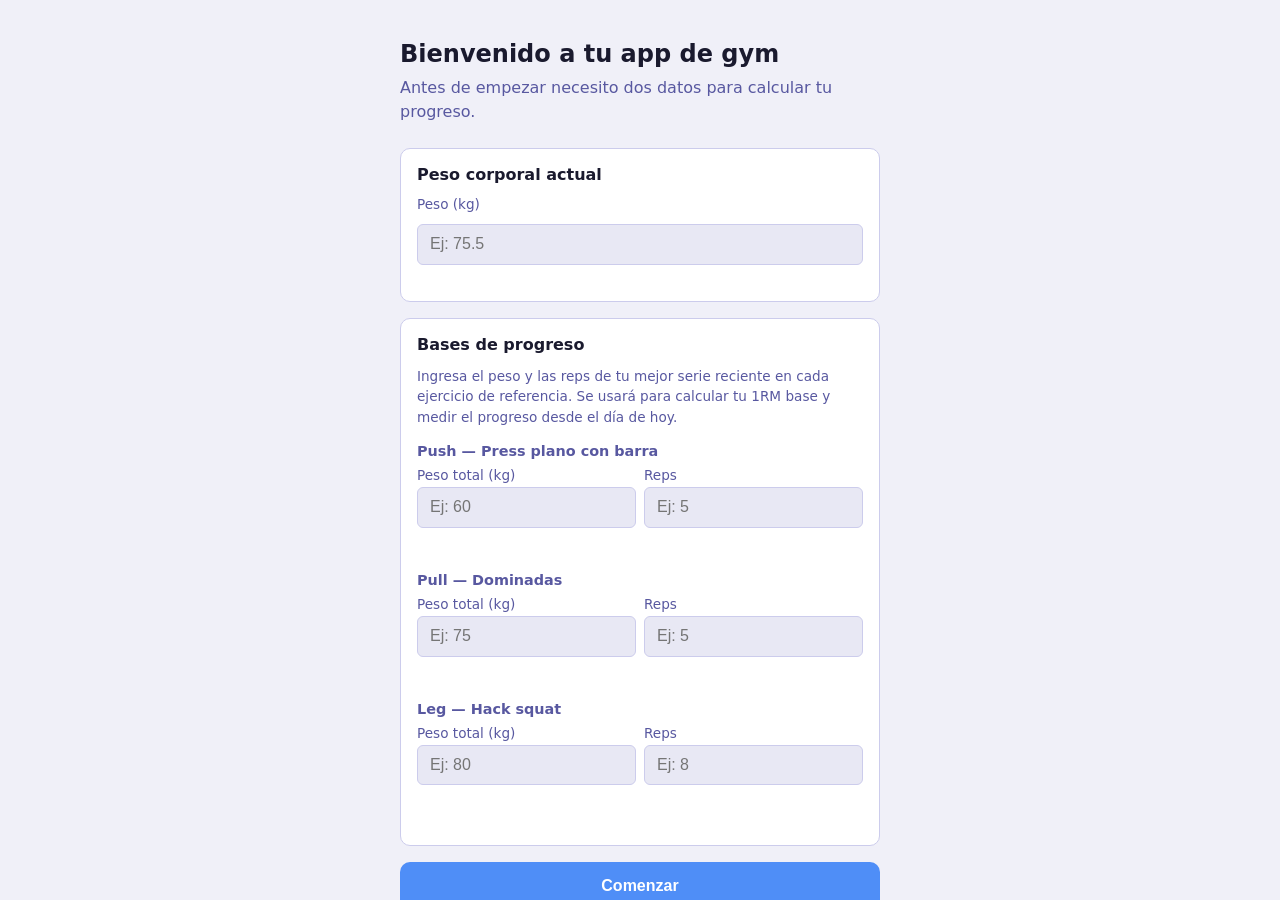
<file: index.html>
<!DOCTYPE html>
<html lang="es">
<head>
  <meta charset="UTF-8">
  <meta name="viewport" content="width=device-width, initial-scale=1.0, viewport-fit=cover">
  <meta name="theme-color" content="#121212" media="(prefers-color-scheme: dark)">
  <meta name="theme-color" content="#f5f5f5" media="(prefers-color-scheme: light)">
  <meta name="description" content="App personal de registro de entrenamiento">
  <title>Gym</title>
  <link rel="manifest" href="manifest.webmanifest">
  <link rel="stylesheet" href="css/main.css">
</head>
<body>

  <!-- asistente primera vez -->
  <div id="setup-root"></div>

  <!-- shell de la app -->
  <div id="app-shell">

    <!-- recordatorio de respaldo (oculto por defecto) -->
    <div id="respaldo-banner" hidden role="alert">
      <span id="respaldo-msg"></span>
      <div class="respaldo-acciones">
        <button id="respaldo-exportar" class="respaldo-btn-exportar">Exportar ahora</button>
        <button id="respaldo-cerrar" class="respaldo-btn-cerrar" aria-label="Cerrar">×</button>
      </div>
    </div>

    <!-- vistas -->
    <main>
      <section id="vista-rutina"    class="vista" hidden>
        <p class="vista-placeholder">Rutina — próxima fase</p>
      </section>
      <section id="vista-registrar" class="vista" hidden>
        <p class="vista-placeholder">Registrar — próxima fase</p>
      </section>
      <section id="vista-ejercicios" class="vista" hidden>
        <p class="vista-placeholder">Ejercicios — próxima fase</p>
      </section>
      <section id="vista-progreso"  class="vista" hidden>
        <p class="vista-placeholder">Progreso — próxima fase</p>
      </section>
      <section id="vista-config"    class="vista" hidden>
        <p class="vista-placeholder">Configuración — próxima fase</p>
      </section>
    </main>

    <!-- navegación inferior -->
    <nav class="nav-inferior" aria-label="Navegación principal">
      <button class="nav-btn" data-vista="rutina">
        <svg viewBox="0 0 24 24" fill="none" stroke="currentColor" stroke-width="1.8" stroke-linecap="round" stroke-linejoin="round" aria-hidden="true">
          <rect x="3" y="4" width="18" height="18" rx="2"/><line x1="8" y1="2" x2="8" y2="6"/><line x1="16" y1="2" x2="16" y2="6"/><line x1="3" y1="10" x2="21" y2="10"/><path d="M9 16l2 2 4-4"/>
        </svg>
        Rutina
      </button>
      <button class="nav-btn" data-vista="registrar">
        <svg viewBox="0 0 24 24" fill="none" stroke="currentColor" stroke-width="1.8" stroke-linecap="round" stroke-linejoin="round" aria-hidden="true">
          <path d="M11 4H4a2 2 0 00-2 2v14a2 2 0 002 2h14a2 2 0 002-2v-7"/><path d="M18.5 2.5a2.121 2.121 0 013 3L12 15l-4 1 1-4 9.5-9.5z"/>
        </svg>
        Registrar
      </button>
      <button class="nav-btn" data-vista="ejercicios">
        <svg viewBox="0 0 24 24" fill="none" stroke="currentColor" stroke-width="1.8" stroke-linecap="round" stroke-linejoin="round" aria-hidden="true">
          <path d="M6.5 5v14M17.5 5v14M3.5 8.5h3M17.5 8.5h3M3.5 15.5h3M17.5 15.5h3"/><line x1="6.5" y1="12" x2="17.5" y2="12"/>
        </svg>
        Ejercicios
      </button>
      <button class="nav-btn" data-vista="progreso">
        <svg viewBox="0 0 24 24" fill="none" stroke="currentColor" stroke-width="1.8" stroke-linecap="round" stroke-linejoin="round" aria-hidden="true">
          <polyline points="22 7 13.5 15.5 8.5 10.5 2 17"/><polyline points="16 7 22 7 22 13"/>
        </svg>
        Progreso
      </button>
      <button class="nav-btn" data-vista="config">
        <svg viewBox="0 0 24 24" fill="none" stroke="currentColor" stroke-width="1.8" stroke-linecap="round" stroke-linejoin="round" aria-hidden="true">
          <line x1="4" y1="6" x2="20" y2="6"/><line x1="4" y1="12" x2="20" y2="12"/><line x1="4" y1="18" x2="20" y2="18"/><line x1="9" y1="3" x2="9" y2="9"/><line x1="15" y1="9" x2="15" y2="15"/><line x1="12" y1="15" x2="12" y2="21"/>
        </svg>
        Config
      </button>
    </nav>

  </div>

  <script type="module" src="src/app.js"></script>
</body>
</html>
</file>
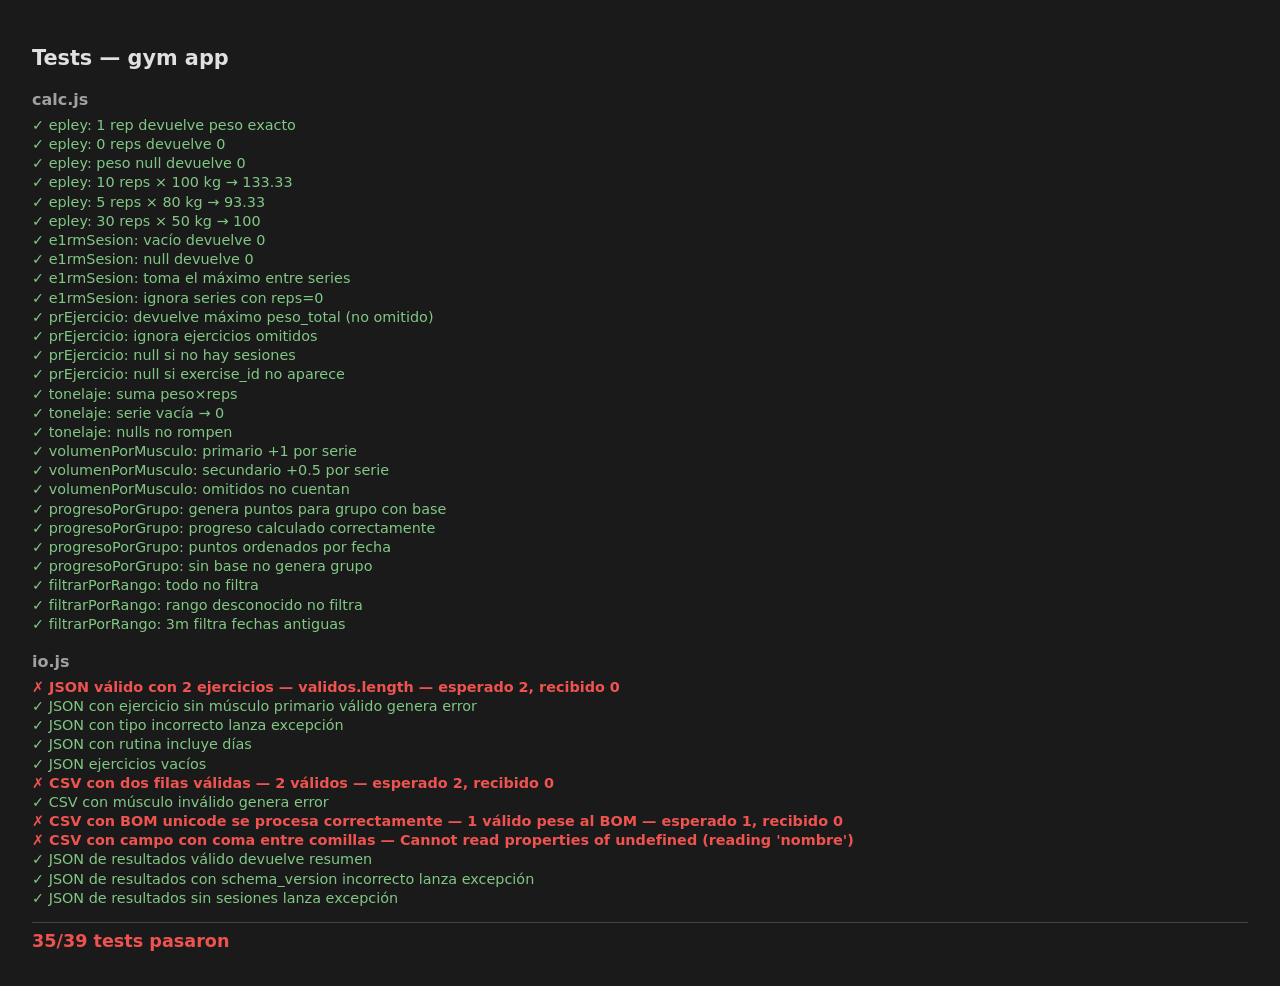
<file: tests/index.html>
<!DOCTYPE html>
<html lang="es">
<head>
  <meta charset="UTF-8">
  <meta name="viewport" content="width=device-width, initial-scale=1">
  <title>Tests — gym app</title>
  <style>
    body { font-family: system-ui, sans-serif; padding: 1.5rem; background: #1a1a1a; color: #e0e0e0; }
    h1   { font-size: 1.3rem; margin-bottom: 1rem; }
    h2   { font-size: 1rem; margin: 1.25rem 0 .5rem; color: #a0a0a0; }
    p    { margin: .2rem 0; font-size: .9rem; }
    .pass    { color: #81c784; }
    .fail    { color: #ef5350; font-weight: 600; }
    .resumen { margin-top: 1rem; font-size: 1.1rem; font-weight: 700; border-top: 1px solid #444; padding-top: .5rem; }
  </style>
</head>
<body>
  <h1>Tests — gym app</h1>
  <div id="test-results"></div>
  <script type="module">
    import { resultados as rCalc, pasados as pCalc, fallidos as fCalc, total as tCalc } from './calc.test.js';
    import { resultados as rIo,   pasados as pIo,   fallidos as fIo,   total as tIo   } from './io.test.js';

    const div = document.getElementById('test-results');

    function renderSuite(nombre, resultados) {
      const h = document.createElement('h2');
      h.textContent = nombre;
      div.appendChild(h);
      for (const r of resultados) {
        const p = document.createElement('p');
        p.className = r.ok ? 'pass' : 'fail';
        p.textContent = (r.ok ? '✓ ' : '✗ ') + r.nombre + (r.error ? ` — ${r.error}` : '');
        div.appendChild(p);
      }
    }

    renderSuite('calc.js', rCalc);
    renderSuite('io.js',   rIo);

    const totalP = pCalc + pIo;
    const totalF = fCalc + fIo;
    const res = document.createElement('p');
    res.className = 'resumen ' + (totalF === 0 ? 'pass' : 'fail');
    res.textContent = `${totalP}/${totalP + totalF} tests pasaron`;
    div.appendChild(res);
  </script>
</body>
</html>
</file>
<file: css/main.css>
/* reset mínimo */
*, *::before, *::after { box-sizing: border-box; margin: 0; padding: 0; }

:root {
  --bg:        #0c0c14;
  --bg2:       #121220;
  --bg3:       #1a1a2c;
  --borde:     #2a2a44;
  --texto:     #dde0f0;
  --texto2:    #6868a0;
  --primario:  #4f8ef7;
  --primario2: #3a76e8;
  --peligro:   #e05555;
  --radio:     10px;
  --espacio:   1rem;
  --sombra:    0 2px 16px rgba(0,0,0,.45);
}

@media (prefers-color-scheme: light) {
  :root {
    --bg:       #f0f0f8;
    --bg2:      #ffffff;
    --bg3:      #e8e8f4;
    --borde:    #ccccec;
    --texto:    #1a1a2e;
    --texto2:   #5858a0;
    --sombra:   0 2px 16px rgba(20,20,80,.07);
  }
}

html { font-size: 16px; }

body {
  font-family: system-ui, -apple-system, sans-serif;
  background: var(--bg);
  color: var(--texto);
  min-height: 100dvh;
  display: flex;
  flex-direction: column;
}

/* ── app shell ── */
#app-shell {
  display: flex;
  flex-direction: column;
  flex: 1;
  min-height: 0;
}

/* ── recordatorio de respaldo ── */
#respaldo-banner {
  background: #3a2800;
  border-bottom: 1px solid #c87f00;
  color: #ffc34d;
  padding: .55rem 1rem;
  display: flex;
  align-items: center;
  justify-content: space-between;
  gap: .75rem;
  font-size: .85rem;
  flex-wrap: wrap;
  flex-shrink: 0;
}

#respaldo-banner[hidden] { display: none; }

.respaldo-acciones {
  display: flex;
  align-items: center;
  gap: .5rem;
  flex-shrink: 0;
}

.respaldo-btn-exportar {
  background: #c87f00;
  color: #fff;
  border: none;
  border-radius: 6px;
  padding: .35rem .75rem;
  font-size: .82rem;
  font-weight: 600;
  cursor: pointer;
  white-space: nowrap;
  min-height: 32px;
}

.respaldo-btn-cerrar {
  background: none;
  border: none;
  color: #c87f00;
  font-size: 1.2rem;
  cursor: pointer;
  padding: 0 .2rem;
  line-height: 1;
  min-width: 28px;
  min-height: 28px;
}

.vista {
  flex: 1;
  overflow-y: auto;
  padding: var(--espacio);
  padding-bottom: 5rem; /* espacio para nav */
}

/* ── navegación inferior ── */
.nav-inferior {
  position: fixed;
  bottom: 0;
  left: 0; right: 0;
  background: var(--bg2);
  border-top: 1px solid var(--borde);
  display: flex;
  z-index: 100;
  padding-bottom: env(safe-area-inset-bottom);
  box-shadow: 0 -4px 24px rgba(0,0,0,.25);
}

.nav-btn {
  flex: 1;
  display: flex;
  flex-direction: column;
  align-items: center;
  justify-content: center;
  gap: 4px;
  padding: .55rem .25rem .45rem;
  background: none;
  border: none;
  color: var(--texto2);
  font-size: .62rem;
  font-weight: 500;
  letter-spacing: .04em;
  cursor: pointer;
  min-height: 56px;
  position: relative;
  -webkit-tap-highlight-color: transparent;
  transition: color .18s;
}

.nav-btn svg {
  width: 22px;
  height: 22px;
  flex-shrink: 0;
  transition: transform .18s;
}

.nav-btn.activo {
  color: var(--primario);
}

.nav-btn.activo::before {
  content: '';
  position: absolute;
  top: 0;
  left: 20%;
  right: 20%;
  height: 2px;
  background: var(--primario);
  border-radius: 0 0 2px 2px;
}

/* ── botones ── */
.btn-primario {
  background: var(--primario);
  color: #fff;
  border: none;
  border-radius: var(--radio);
  padding: .75rem 1.5rem;
  font-size: 1rem;
  font-weight: 600;
  cursor: pointer;
  min-height: 48px;
}

.btn-primario:active { background: var(--primario2); }

.btn-bloque { width: 100%; }

.btn-secundario {
  background: var(--bg3);
  color: var(--texto);
  border: 1px solid var(--borde);
  border-radius: var(--radio);
  padding: .75rem 1.5rem;
  font-size: 1rem;
  cursor: pointer;
  min-height: 48px;
}

/* ── setup overlay ── */
.setup-overlay {
  position: fixed;
  inset: 0;
  background: var(--bg);
  overflow-y: auto;
  padding: var(--espacio);
  z-index: 200;
}

.setup-card {
  max-width: 480px;
  margin: 0 auto;
  padding-bottom: 2rem;
}

.setup-titulo {
  font-size: 1.5rem;
  margin-bottom: .5rem;
  margin-top: 1.5rem;
}

.setup-desc {
  color: var(--texto2);
  margin-bottom: 1.5rem;
  line-height: 1.5;
}

.setup-seccion {
  background: var(--bg2);
  border: 1px solid var(--borde);
  border-radius: var(--radio);
  padding: 1rem;
  margin-bottom: 1rem;
}

.setup-seccion h2 {
  font-size: 1rem;
  margin-bottom: .75rem;
}

.setup-seccion h3 {
  font-size: .9rem;
  color: var(--texto2);
  margin-bottom: .5rem;
}

.setup-hint {
  font-size: .85rem;
  color: var(--texto2);
  line-height: 1.5;
  margin-bottom: 1rem;
}

/* ── inputs ── */
input[type="number"], input[type="text"], input[type="date"],
select, textarea {
  width: 100%;
  background: var(--bg3);
  color: var(--texto);
  border: 1px solid var(--borde);
  border-radius: 6px;
  padding: .65rem .75rem;
  font-size: 1rem;
  margin-top: .25rem;
}

input:focus, select:focus, textarea:focus {
  outline: 2px solid var(--primario);
  outline-offset: 1px;
}

label {
  display: block;
  font-size: .85rem;
  color: var(--texto2);
  margin-bottom: .5rem;
}

.base-grupo { margin-bottom: 1rem; }

.base-fila {
  display: grid;
  grid-template-columns: 1fr 1fr;
  gap: .5rem;
}

.campo-error {
  display: block;
  color: var(--peligro);
  font-size: .8rem;
  margin-top: .25rem;
  min-height: 1rem;
}

/* ── error fatal ── */
.error-fatal {
  padding: 2rem;
  text-align: center;
  color: var(--peligro);
}

/* ── placeholders de vistas (fase 1) ── */
.vista-placeholder {
  display: flex;
  align-items: center;
  justify-content: center;
  height: 60vh;
  color: var(--texto2);
  font-size: 1.1rem;
}

/* ── títulos y cabeceras de vista ── */
.vista-titulo {
  font-size: 1.4rem;
  font-weight: 700;
  letter-spacing: -.02em;
  margin-bottom: .25rem;
}

.vista-header {
  display: flex;
  align-items: center;
  justify-content: space-between;
  margin-bottom: .75rem;
}

.meta-info {
  font-size: .8rem;
  color: var(--texto2);
  margin-bottom: 1rem;
}

.error-vista {
  color: var(--peligro);
  padding: 1rem;
}

/* ── rutina ── */
.dias-lista { display: flex; flex-direction: column; gap: .75rem; }

.dia-card {
  background: var(--bg2);
  border: 1px solid var(--borde);
  border-radius: var(--radio);
  padding: .875rem;
  box-shadow: var(--sombra);
}

.dia-header {
  display: flex;
  align-items: center;
  justify-content: space-between;
  margin-bottom: .25rem;
}

.dia-titulo {
  display: flex;
  align-items: center;
  gap: .5rem;
  flex-wrap: wrap;
}

.dia-nombre { font-weight: 600; font-size: 1rem; }

.lugar-chip {
  font-size: .75rem;
  background: var(--bg3);
  border: 1px solid var(--borde);
  border-radius: 20px;
  padding: 1px 8px;
  color: var(--texto2);
}

.dia-subtitulo {
  font-size: .85rem;
  color: var(--texto2);
  margin-bottom: .5rem;
}

.rutina-lista {
  list-style: decimal inside;
  display: flex;
  flex-direction: column;
  gap: .4rem;
  margin-top: .5rem;
}

.rutina-item {
  display: flex;
  flex-direction: column;
  gap: 2px;
}

.rutina-nombre { font-size: .95rem; }

.rutina-detalle {
  font-size: .78rem;
  color: var(--texto2);
}

.rutina-vacio {
  list-style: none;
  font-size: .85rem;
  color: var(--texto2);
  font-style: italic;
}

/* ── botón ícono ── */
.btn-icono {
  background: none;
  border: none;
  cursor: pointer;
  font-size: 1.1rem;
  padding: .25rem;
  border-radius: 6px;
  color: var(--texto2);
  min-width: 36px;
  min-height: 36px;
  display: inline-flex;
  align-items: center;
  justify-content: center;
  -webkit-tap-highlight-color: transparent;
}
.btn-icono:hover  { background: var(--bg3); }
.btn-icono:disabled { opacity: .35; cursor: not-allowed; }
.btn-icono.btn-danger { color: var(--peligro); }

/* ── modales ── */
.modal-overlay {
  position: fixed;
  inset: 0;
  background: rgba(0,0,0,.6);
  display: flex;
  align-items: flex-end;
  justify-content: center;
  z-index: 300;
  padding-bottom: env(safe-area-inset-bottom);
}

@media (min-height: 600px) {
  .modal-overlay { align-items: center; }
}

.modal {
  background: var(--bg2);
  border: 1px solid var(--borde);
  border-radius: var(--radio) var(--radio) 0 0;
  width: 100%;
  max-width: 540px;
  max-height: 92dvh;
  display: flex;
  flex-direction: column;
  overflow: hidden;
}

@media (min-height: 600px) {
  .modal { border-radius: var(--radio); max-height: 88dvh; }
}

.modal-sm { max-height: 70dvh; }

.modal-header {
  display: flex;
  align-items: center;
  justify-content: space-between;
  padding: .875rem 1rem;
  border-bottom: 1px solid var(--borde);
  flex-shrink: 0;
}

.modal-header h2 { font-size: 1.1rem; }

.modal-body {
  overflow-y: auto;
  padding: 1rem;
  flex: 1;
  display: flex;
  flex-direction: column;
  gap: .75rem;
}

.modal-footer {
  display: flex;
  gap: .5rem;
  padding: .875rem 1rem;
  border-top: 1px solid var(--borde);
  flex-shrink: 0;
}
.modal-footer .btn-secundario { flex: 1; }
.modal-footer .btn-primario   { flex: 2; }

/* ── editor de día ── */
.edit-fila {
  background: var(--bg3);
  border: 1px solid var(--borde);
  border-radius: 8px;
  padding: .6rem .75rem;
  display: flex;
  flex-direction: column;
  gap: .4rem;
  margin-bottom: .5rem;
}

.edit-ex-nombre {
  font-weight: 600;
  font-size: .9rem;
}

.edit-ex-campos {
  display: grid;
  grid-template-columns: 1fr 1fr 1fr;
  gap: .4rem;
}

.campo-inline {
  display: flex;
  flex-direction: column;
  font-size: .75rem;
  color: var(--texto2);
  gap: 2px;
}

.campo-inline input {
  margin-top: 0;
  padding: .45rem .5rem;
  font-size: .9rem;
}

.edit-ex-orden {
  display: flex;
  justify-content: flex-end;
  gap: .25rem;
}

/* ── picker ── */
.picker-overlay { align-items: flex-start; padding-top: 3rem; }

.picker-lista {
  list-style: none;
  display: flex;
  flex-direction: column;
  margin-top: .5rem;
}

.picker-item {
  display: flex;
  align-items: center;
  justify-content: space-between;
  padding: .75rem .5rem;
  border-bottom: 1px solid var(--borde);
  cursor: pointer;
  gap: .5rem;
}

.picker-item:last-child { border-bottom: none; }
.picker-item:active { background: var(--bg3); }

.picker-ya {
  opacity: .4;
  cursor: not-allowed;
}

.picker-nombre { font-size: .95rem; }

/* ── ejercicios ── */
.ejercicios-lista {
  list-style: none;
  display: flex;
  flex-direction: column;
  gap: .6rem;
}

.ejercicio-card {
  background: var(--bg2);
  border: 1px solid var(--borde);
  border-radius: var(--radio);
  padding: .875rem;
  display: flex;
  flex-direction: column;
  gap: .35rem;
  box-shadow: var(--sombra);
}

.ejercicio-header {
  display: flex;
  align-items: flex-start;
  justify-content: space-between;
  gap: .5rem;
}

.ejercicio-titulo {
  display: flex;
  flex-wrap: wrap;
  align-items: center;
  gap: .35rem;
  flex: 1;
}

.ejercicio-nombre { font-weight: 600; font-size: .95rem; }

.ejercicio-acciones {
  display: flex;
  gap: .15rem;
  flex-shrink: 0;
}

.ejercicio-musculos {
  font-size: .82rem;
  color: var(--texto);
}

.musculos-sec { color: var(--texto2); }

.ejercicio-stats {
  display: flex;
  gap: 1rem;
  font-size: .8rem;
  color: var(--texto2);
  flex-wrap: wrap;
}

.stat-label {
  font-weight: 600;
  color: var(--texto);
}

/* ── chips / badges ── */
.chip {
  font-size: .7rem;
  border-radius: 20px;
  padding: 1px 7px;
  border: 1px solid transparent;
  white-space: nowrap;
}

.chip-ref      { background: rgba(200,140,0,.15); border-color: rgba(200,140,0,.5); color: #c8a84b; }
.chip-tipo     { background: var(--bg3); border-color: var(--borde); color: var(--texto2); }
.chip-flag     { background: var(--bg3); border-color: var(--borde); color: var(--texto2); }
.chip-grupo    { background: var(--bg3); border-color: var(--borde); }
.grupo-push    { background: rgba(220,80,80,.12);  border-color: rgba(220,80,80,.35);  color: #e07878; }
.grupo-pull    { background: rgba(79,142,247,.12); border-color: rgba(79,142,247,.4);  color: #6ea8f7; }
.grupo-leg     { background: rgba(70,180,120,.12); border-color: rgba(70,180,120,.35); color: #5ab88a; }
.grupo-abdomen { background: rgba(200,150,50,.12); border-color: rgba(200,150,50,.35); color: #c8a055; }

/* ── formulario ejercicio ── */
.campo-grupo {
  display: flex;
  flex-direction: column;
  gap: .25rem;
}

.campos-fila {
  display: grid;
  grid-template-columns: 1fr 1fr;
  gap: .75rem;
  align-items: start;
}

.checkboxes {
  display: flex;
  flex-wrap: wrap;
  gap: .35rem .75rem;
  margin-top: .25rem;
}

.check-label {
  display: inline-flex;
  align-items: center;
  gap: .35rem;
  font-size: .85rem;
  color: var(--texto);
  cursor: pointer;
}

.check-label input[type="checkbox"] {
  width: auto;
  margin: 0;
  accent-color: var(--primario);
}

/* ── Registrar ── */
.reg-controles {
  display: grid;
  grid-template-columns: 1fr 1fr;
  gap: .5rem;
  margin-bottom: .75rem;
}

.reg-vacio {
  color: var(--texto2);
  font-style: italic;
  padding: 1rem 0;
}

.reg-footer {
  display: flex;
  gap: .5rem;
  margin-top: .25rem;
  margin-bottom: 1rem;
}
.reg-footer .btn-secundario { flex: 1; }
.reg-footer .btn-primario   { flex: 2; }

/* ── tarjeta de ejercicio en registro ── */
.ej-card {
  background: var(--bg2);
  border: 1px solid var(--borde);
  border-radius: var(--radio);
  padding: .875rem;
  margin-bottom: .75rem;
  box-shadow: var(--sombra);
  transition: opacity .2s;
}

.ej-card.ej-omitido {
  opacity: .5;
}

.ej-header {
  display: flex;
  align-items: flex-start;
  justify-content: space-between;
  gap: .5rem;
  margin-bottom: .5rem;
  flex-wrap: wrap;
}

.ej-titulo {
  display: flex;
  flex-wrap: wrap;
  align-items: center;
  gap: .35rem;
}

.ej-acciones {
  display: flex;
  align-items: center;
  gap: .4rem;
  flex-shrink: 0;
}

.esfuerzo-label {
  font-size: .7rem;
  color: var(--texto2);
}

.sel-esfuerzo {
  width: auto;
  padding: .35rem .4rem;
  font-size: .85rem;
  margin-top: 0;
}

.btn-omitir {
  background: var(--bg3);
  color: var(--texto2);
  border: 1px solid var(--borde);
  border-radius: 6px;
  padding: .35rem .65rem;
  font-size: .8rem;
  cursor: pointer;
  white-space: nowrap;
  min-height: 36px;
}

.btn-omitir.activo {
  background: #3e2800;
  border-color: #ff9800;
  color: #ffb74d;
}

.pc-info {
  font-size: .82rem;
  color: var(--texto2);
  margin-bottom: .35rem;
}

/* ── series ── */
.series-lista {
  display: flex;
  flex-direction: column;
  gap: .4rem;
  margin-bottom: .5rem;
}

.serie-fila {
  display: grid;
  grid-template-columns: 22px 1fr 1fr 30px;
  align-items: end;
  gap: .25rem .35rem;
}

.serie-fila:has(.peso-total-disp) {
  grid-template-columns: 22px 1fr auto 1fr 30px;
}

.serie-fila .campo-inline input {
  padding: .3rem .35rem;
  font-size: .85rem;
  min-width: 0;
  width: 100%;
}

.serie-fila .btn-del-serie {
  min-width: 30px;
  min-height: 30px;
  padding: .15rem;
  font-size: .9rem;
}

.serie-n {
  font-size: .78rem;
  color: var(--texto2);
  padding-bottom: .35rem;
  line-height: 1.4;
}

.peso-total-disp {
  font-size: .72rem;
  color: var(--primario);
  white-space: nowrap;
  padding-bottom: .35rem;
}

.btn-add-serie {
  font-size: .85rem;
  padding: .4rem .75rem;
  min-height: 36px;
}

/* ── avisos ── */
.aviso {
  border-radius: 8px;
  padding: .6rem .85rem;
  font-size: .85rem;
  margin-bottom: .5rem;
}

.aviso-warn {
  background: #3a2800;
  border: 1px solid #c87f00;
  color: #ffc34d;
}

/* ── historial ── */
.hist-sec { margin-top: 1.5rem; }

.sec-titulo {
  font-size: .75rem;
  font-weight: 600;
  letter-spacing: .08em;
  text-transform: uppercase;
  margin-bottom: .75rem;
  color: var(--texto2);
  border-top: 1px solid var(--borde);
  padding-top: .75rem;
}

.hist-lista { list-style: none; }

.hist-item {
  display: flex;
  align-items: flex-start;
  justify-content: space-between;
  padding: .75rem 0;
  border-bottom: 1px solid var(--borde);
  gap: .5rem;
}

.hist-info {
  display: flex;
  flex-direction: column;
  gap: .15rem;
  flex: 1;
}

.hist-fecha {
  font-weight: 600;
  font-size: .95rem;
}

.hist-dia {
  font-size: .85rem;
  color: var(--texto2);
}

.hist-meta {
  font-size: .78rem;
  color: var(--texto2);
}

.hist-nota {
  font-size: .78rem;
  color: var(--texto2);
  font-style: italic;
}

.hist-acciones {
  display: flex;
  gap: .1rem;
  flex-shrink: 0;
}

.hist-vacio {
  color: var(--texto2);
  font-style: italic;
  padding: .5rem 0;
}

/* ── Progreso ── */
.rango-selector {
  display: flex;
  gap: .4rem;
  margin-bottom: 1rem;
  flex-wrap: wrap;
}

.btn-rango {
  background: var(--bg3);
  color: var(--texto2);
  border: 1px solid var(--borde);
  border-radius: 20px;
  padding: .35rem .9rem;
  font-size: .85rem;
  cursor: pointer;
  min-height: 36px;
  -webkit-tap-highlight-color: transparent;
}

.btn-rango.activo {
  background: var(--primario);
  border-color: var(--primario);
  color: #fff;
  font-weight: 600;
}

.chart-sec {
  margin-bottom: 1.5rem;
}

.chart-titulo {
  font-size: 1rem;
  font-weight: 600;
  color: var(--texto);
  display: flex;
  flex-direction: column;
  gap: .2rem;
  margin-bottom: .5rem;
  border-top: 1px solid var(--borde);
  padding-top: .75rem;
}

.chart-sub {
  font-size: .75rem;
  font-weight: 400;
  color: var(--texto2);
}

.chart-wrap {
  background: var(--bg2);
  border: 1px solid var(--borde);
  border-radius: var(--radio);
  overflow: hidden;
  box-shadow: var(--sombra);
}

.chart-svg {
  width: 100%;
  height: auto;
  display: block;
}

/* ── Configuración ── */
.config-seccion {
  display: flex;
  flex-direction: column;
  gap: .75rem;
}

details {
  background: var(--bg2);
  border: 1px solid var(--borde);
  border-radius: var(--radio);
  overflow: hidden;
}

details[open] summary { border-bottom: 1px solid var(--borde); }

summary.config-grupo-titulo {
  font-weight: 600;
  font-size: .95rem;
  padding: .875rem 1rem;
  cursor: pointer;
  list-style: none;
  display: flex;
  align-items: center;
  justify-content: space-between;
  -webkit-tap-highlight-color: transparent;
}

summary.config-grupo-titulo::after {
  content: '›';
  color: var(--texto2);
  font-size: 1.2rem;
  transition: transform .2s;
}

details[open] > summary.config-grupo-titulo::after {
  transform: rotate(90deg);
}

.config-grupo-body {
  padding: 1rem;
  display: flex;
  flex-direction: column;
  gap: .75rem;
}

.form-inline {
  display: flex;
  flex-direction: column;
  gap: .6rem;
}

.form-inline label {
  display: flex;
  align-items: center;
  gap: .5rem;
  flex-wrap: wrap;
  color: var(--texto);
}

.form-inline label input {
  width: 80px;
  margin-top: 0;
}

.msg-ok {
  font-size: .85rem;
  color: var(--primario);
  font-weight: 600;
}

.config-hint {
  font-size: .83rem;
  color: var(--texto2);
  line-height: 1.5;
}

.config-vacio {
  font-size: .85rem;
  color: var(--texto2);
  font-style: italic;
}

.config-fila-botones {
  display: flex;
  flex-wrap: wrap;
  gap: .5rem;
}

.tabla-config {
  width: 100%;
  border-collapse: collapse;
  font-size: .85rem;
}

.tabla-config th {
  text-align: left;
  font-weight: 600;
  color: var(--texto2);
  padding: .35rem .5rem;
  border-bottom: 1px solid var(--borde);
  font-size: .78rem;
}

.tabla-config td {
  padding: .5rem;
  border-bottom: 1px solid var(--borde);
  vertical-align: middle;
}

.tabla-config tr:last-child td { border-bottom: none; }

.ref-ejercicio {
  max-width: 160px;
  overflow: hidden;
  text-overflow: ellipsis;
  white-space: nowrap;
}

.btn-link {
  background: none;
  border: none;
  color: var(--primario);
  font-size: .85rem;
  cursor: pointer;
  padding: .25rem 0;
  text-decoration: underline;
}

.btn-peligro {
  background: var(--peligro);
  color: #fff;
  border: none;
  border-radius: var(--radio);
  padding: .75rem 1.5rem;
  font-size: 1rem;
  font-weight: 600;
  cursor: pointer;
  min-height: 48px;
}

/* modal en la vista de config usa las mismas clases .modal-overlay / .modal
   pero se monta dentro del #config-overlay div */
#config-overlay {
  position: fixed;
  inset: 0;
  background: rgba(0,0,0,.6);
  display: flex;
  align-items: flex-end;
  justify-content: center;
  z-index: 300;
  padding-bottom: env(safe-area-inset-bottom);
}

#config-overlay[hidden] { display: none; }

@media (min-height: 600px) {
  #config-overlay { align-items: center; }
}

.modal-titulo {
  font-size: 1.1rem;
  font-weight: 700;
  padding: .875rem 1rem;
  border-bottom: 1px solid var(--borde);
  flex-shrink: 0;
}

.modal-cuerpo {
  padding: 1rem;
  overflow-y: auto;
  display: flex;
  flex-direction: column;
  gap: .75rem;
  flex: 1;
}

.modal-acciones {
  display: flex;
  gap: .5rem;
  padding: .875rem 1rem;
  border-top: 1px solid var(--borde);
  flex-shrink: 0;
}
.modal-acciones .btn-secundario { flex: 1; }
.modal-acciones .btn-primario,
.modal-acciones .btn-peligro    { flex: 2; }

.radio-label {
  display: flex;
  align-items: flex-start;
  gap: .5rem;
  cursor: pointer;
  font-size: .9rem;
  color: var(--texto);
}

.radio-label input[type="radio"] {
  width: auto;
  margin-top: .2rem;
  flex-shrink: 0;
  accent-color: var(--primario);
}

.import-errores {
  background: #3e0000;
  border: 1px solid var(--peligro);
  color: #ff8a80;
  border-radius: 8px;
  padding: .6rem .85rem;
  font-size: .83rem;
  line-height: 1.5;
}

/* ── Toasts de éxito/error ── */
.toast-ok,
.toast-error {
  position: fixed;
  bottom: 5.5rem;
  left: 50%;
  transform: translateX(-50%);
  border-radius: var(--radio);
  padding: .7rem 1.2rem;
  font-size: .9rem;
  font-weight: 600;
  z-index: 500;
  white-space: nowrap;
  box-shadow: 0 4px 16px rgba(0,0,0,.4);
  animation: toast-in .2s ease;
}

.toast-ok    { background: var(--primario); color: #fff; }
.toast-error { background: var(--peligro);  color: #fff; }

@keyframes toast-in {
  from { opacity: 0; bottom: 4.5rem; }
  to   { opacity: 1; bottom: 5.5rem; }
}
</file>
